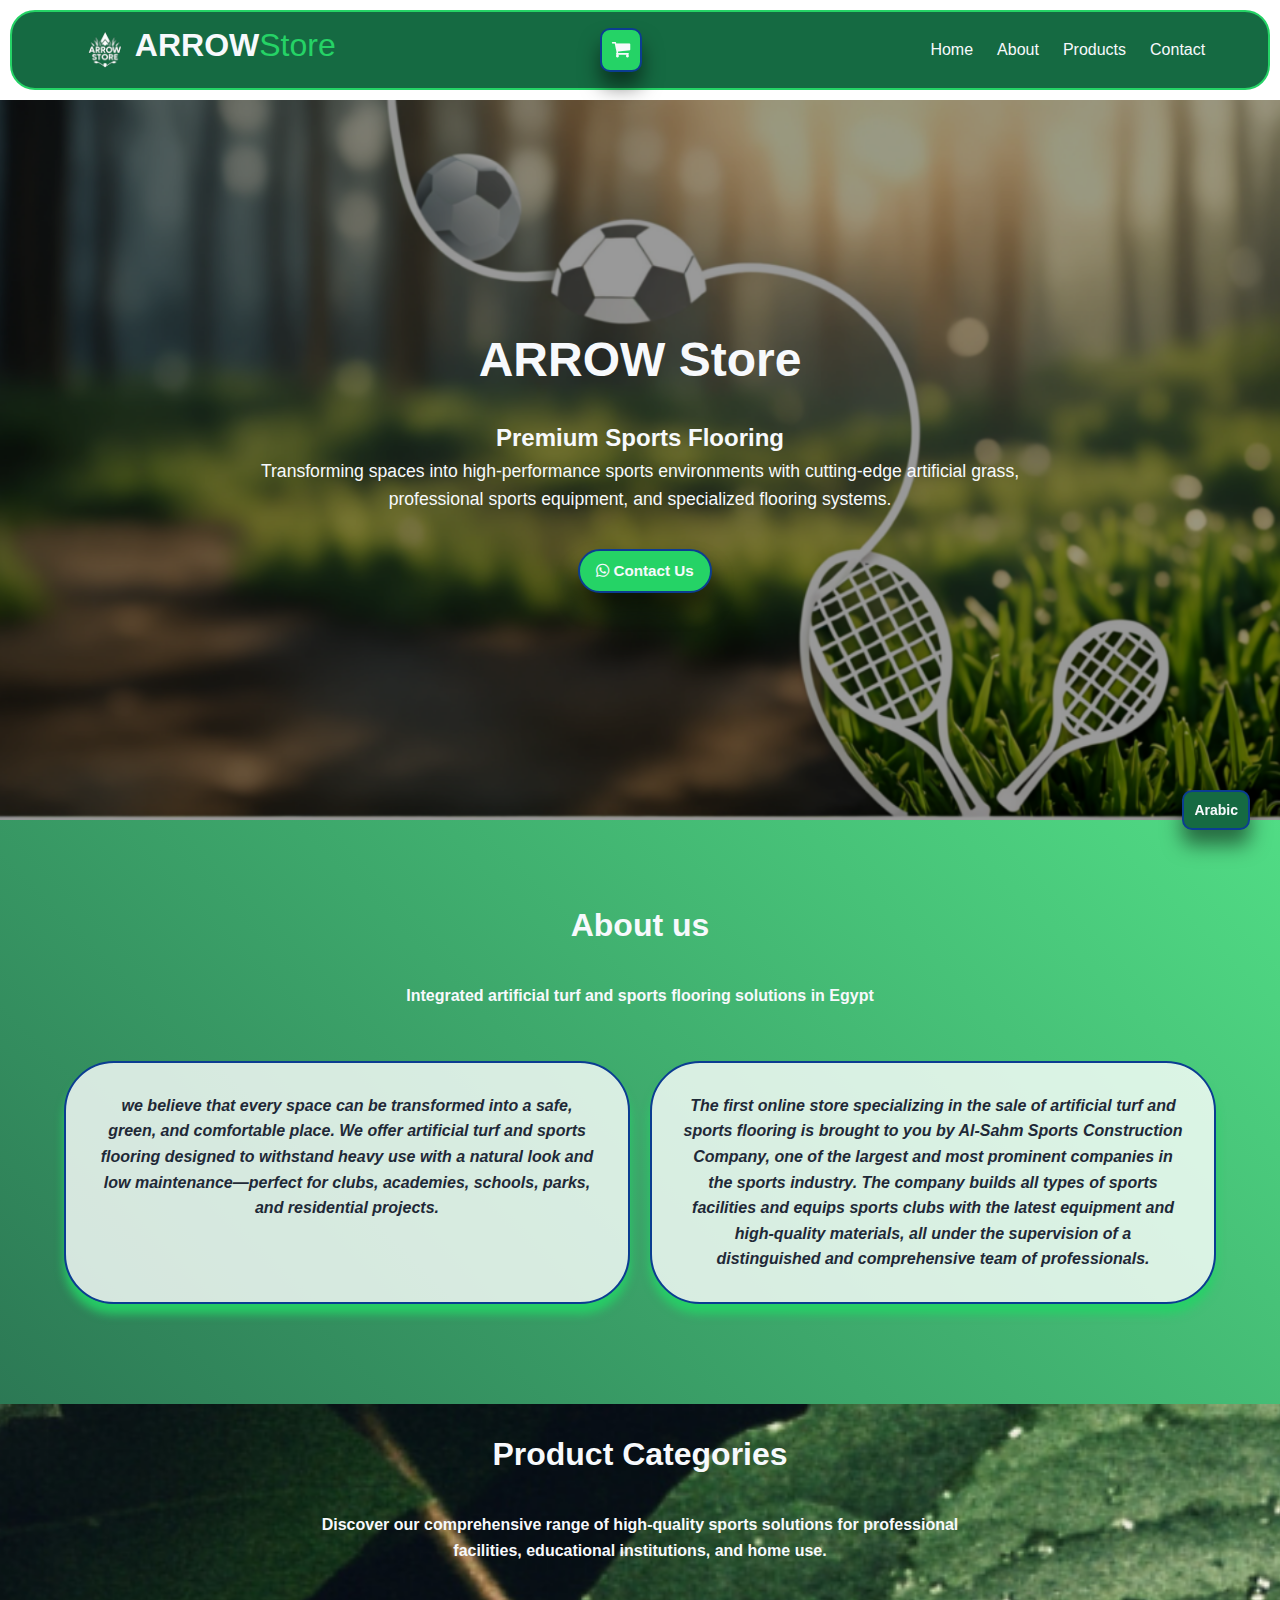
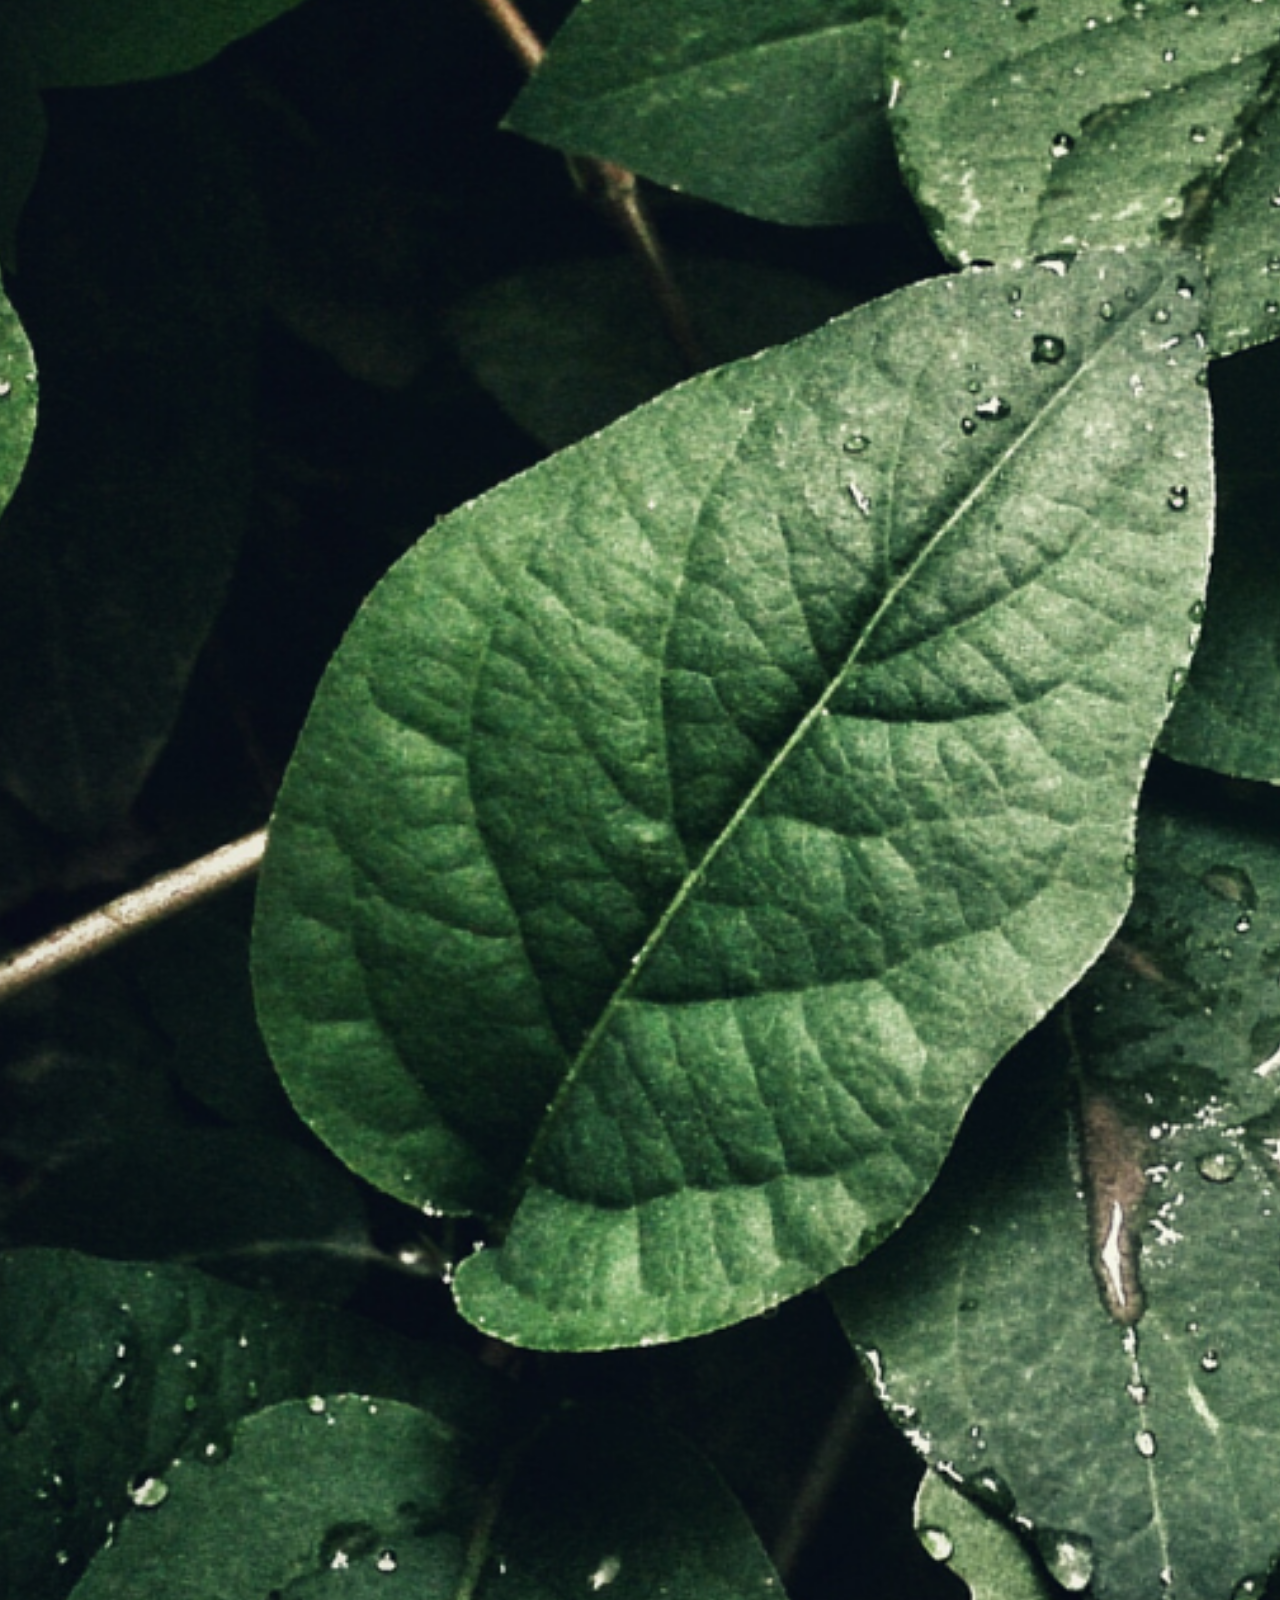
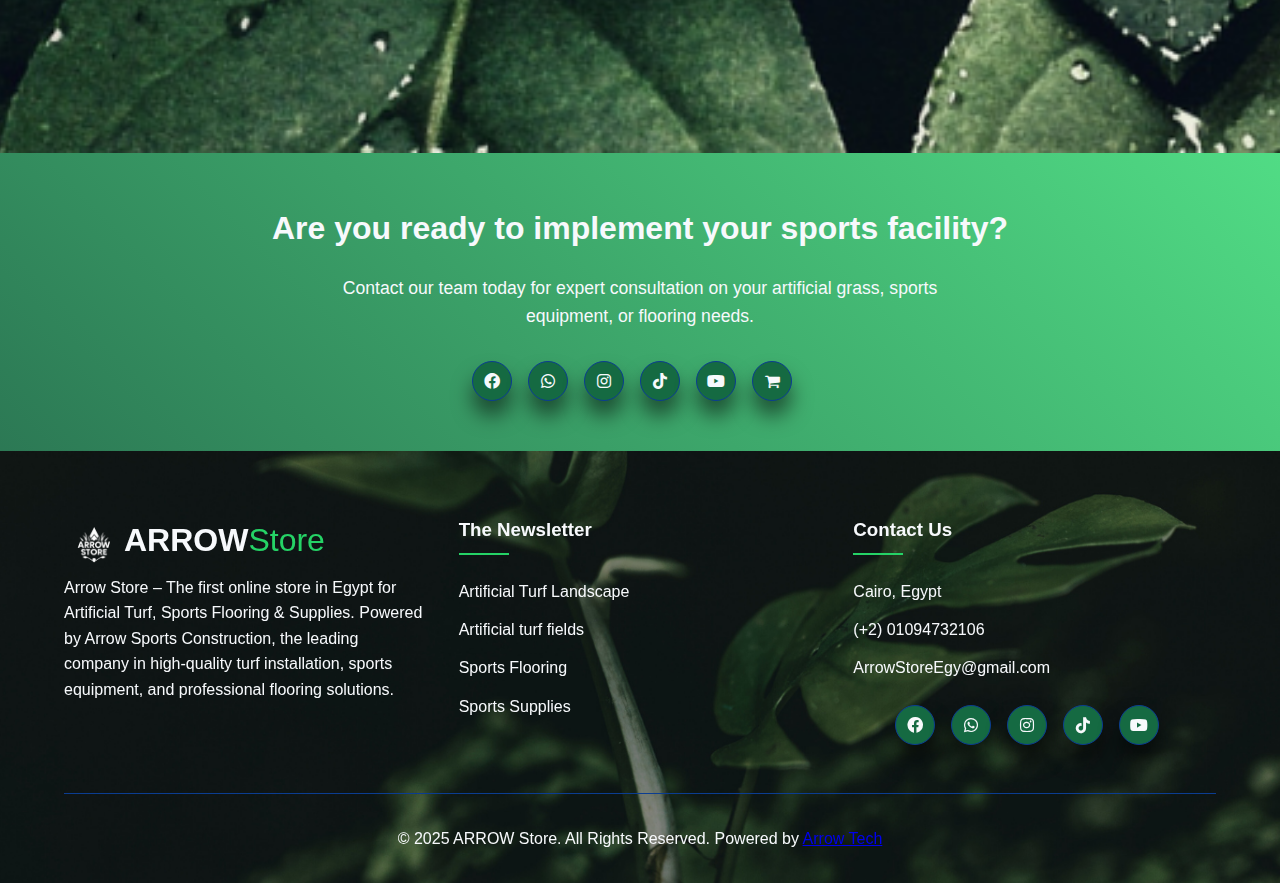
<file: index copy.html>
<!DOCTYPE html>
<html lang="en" dir="ltr">
    <head>
        <meta charset="UTF-8">
        <meta name="viewport" content="width=device-width, initial-scale=1.0">
        <title>ARROW Store | Artificial Grass & Sports Supplies in Egypt</title>
        <meta http-equiv="X-UA-Compatible" content="ie=edge">
        <link rel="icon" type="image/x-icon" href="links/media/photo/logoIcon.png">
        <link href="https://cdnjs.cloudflare.com/ajax/libs/font-awesome/6.0.0-beta3/css/all.min.css" rel="stylesheet">
        <!-- Load Google Fonts -->
        <link href="https://fonts.googleapis.com/css?family=Fira+Sans:900|Merriweather&display=swap" rel="stylesheet">
        <!-- Load Styles -->
        <link rel="stylesheet" href="https://cdnjs.cloudflare.com/ajax/libs/font-awesome/4.7.0/css/font-awesome.min.css">
        <link href="links/css/homeStyles.css" rel="stylesheet">
    </head>
    <body>
        <!-- Header -->
        <header>
            <div class="container header-container">
                <div class="logo">   
                    <img class="logoOne" src="links/media/photo/logo.png" alt="logo">
                    <span>ARROW<span class="logo-highlight">Store</span></span>
                </div> 
                <a href="links/products.html" id="store" class="store"><i class="fa fa-shopping-cart"></i></a>
                <nav>
                    <button class="hamburger" id="hamburger">
                        <i class="fas fa-bars"></i>
                    </button>
                    <ul id="nav-menu">
                        <li><a href="#home">Home</a></li>
                        <li><a href="#about">About</a></li>
                        <li><a href="#features">Products</a></li>
                        <li><a href="#contact">Contact</a></li>
                    </ul>
                </nav>
            </div>
            <button id="lang-btn" class="language-switch" onclick="toggleLanguage()">
                    <span id="lang-text">Arabic</span>
            </button>
        </header>
        <!-- Hero Section -->
        <section class="hero" id="home" style="background-image: url('links/media/photo/home/heroBack.png')">
            <div class="container">
                <div class="hero-content">
                    <h1>ARROW Store</h1>
                    <h2 id="hero-title">Premium Sports Flooring</h2>
                    <p id="hero-desc">Transforming spaces into high-performance sports environments with
                        cutting-edge artificial grass, professional sports equipment,
                        and specialized flooring systems.</p>
                    <div class="hreo-button">
                        <a href="https://wa.me/201094732106" class="btn btn-secondary" target="_blank"><i class="fab fa-whatsapp"></i> Contact Us</a>
                    </div>
                </div>
            </div>
        </section>

        <!-- about Section -->
        <section class="about" id="about">
            <div class="container">
                <div class="section-title">
                    <h2>About us</h2>
                    <p id="about-title">Integrated artificial turf and sports flooring solutions in Egypt</p>
                </div>
                <div class="about-wrapper">
                    <div class="about-card">
                        <div id="about-desc1" class="about-content">
                            we believe that every space can be transformed into a safe, green, and comfortable place. We offer artificial turf and sports flooring designed to withstand heavy use with a natural look and low maintenance—perfect for clubs, academies, schools, parks, and residential projects.
                        </div>
                    </div>
                    <div class="about-card">
                        <div id="about-desc2" class="about-content">
                            The first online store specializing in the sale of artificial turf and sports flooring is brought to you by Al-Sahm Sports Construction Company, one of the largest and most prominent companies in the sports industry.  The company builds all types of sports facilities and equips sports clubs with the latest equipment and high-quality materials, all under the supervision of a distinguished and comprehensive team of professionals.
                        </div>
                    </div>
                
                </div>
            </div>
        </section>

        <!-- Product Categories -->
        <section class="features" id="features" style="background-image: url('links/media/photo/home/featuresBack.png')">
            <div class="container">
                <div class="section-title">
                    <h2>Product Categories</h2>
                    <p id="features-desc">Discover our comprehensive range of high-quality sports solutions for professional facilities, educational institutions, and home use.</p>
                </div>
                <div class="categories-grid">
                    <!-- Artificial Grass card --> 
                    <div id="" class="category-card">
                        <h3 id="category-title1">Artificial Grass Solutions</h3>
                        <p id="category-desc1">
                            Discover premium synthetic turf designed for <strong>football fields, multi-sport courts, landscaping, gardens, and recreational areas</strong>. 
                            Engineered with <strong>high durability, UV protection, natural look & feel</strong>, and minimal maintenance requirements, 
                            our artificial grass ensures top performance and long-lasting quality.
                        </p>
                        <ul class="features-list">
                            <li>Multiple pile heights & gauges available (3/4, 5/8, etc.)</li>
                            <li>Suitable for professional sports fields & training pitches</li>
                            <li>Eco-friendly with efficient drainage system</li>
                            <li>Soft & safe for kids and pets</li>
                        </ul>
                        <div class="image-gallery">
                            <img src="links/media/photo/home/artificialGrass.png" alt="Futuristic Living Design 1">
                            <img src="links/media/photo/home/footballTurf.png" alt="Futuristic Living Design 1">
                            <img src="links/media/photo/home/multiSportTurf.png" alt="Futuristic Living Design 1">
                            <img src="links/media/photo/home/landscapeTurf.png" alt="Futuristic Living Design 1">
                        </div>
                        <a href="links/products.html" class="btn btn-primary" target="_blank">Discover More</a>
                    </div>
                    <!-- Sports Flooring card --> 
                    <div id="" class="category-card">
                         <h3 id="category-title2">Sports Flooring Solutions</h3>
                        <p id="category-desc2">
                            High-performance <strong>indoor & outdoor sports flooring</strong> designed for 
                            <strong>basketball, tennis, volleyball, gyms, and multipurpose courts</strong>. 
                            Our surfaces ensure <strong>maximum safety, shock absorption, durability, and slip resistance</strong>, 
                            meeting international sports standards.
                        </p>
                        <ul class="features-list">
                            <li>Acrylic, PU, Rubber & Multipurpose flooring systems</li>
                            <li>Suitable for schools, clubs, gyms & professional arenas</li>
                            <li>UV-resistant & weatherproof for outdoor use</li>
                            <li>Shock-absorbing & safe for athletes</li>
                        </ul>
                        <div class="image-gallery">
                            <img src="links/media/photo/home/sportsFlooring.jpg" alt="Futuristic Living Design 1">
                            <img src="links/media/photo/home/acrylicFlooring.jpg" alt="Futuristic Living Design 1">
                            <img src="links/media/photo/home/multipurposeSports.png" alt="Futuristic Living Design 1">
                            <img src="links/media/photo/home/sportsflooringBack.png" alt="Futuristic Living Design 1">
                        </div>
                        <a href="links/products.html" class="btn btn-primary" target="_blank">Discover More</a>
                    </div>
                    <!-- Sports Supplies card --> 
                    <div id="" class="category-card">
                        <h3 id="category-title3">Sports Supplies & Equipment</h3>
                        <p id="category-desc3">
                            Complete range of <strong>professional sports supplies</strong> designed for 
                            <strong>clubs, academies, schools, and stadiums</strong>. 
                            From <strong>training gear, nets, and lighting systems</strong> to 
                            <strong>protective netting and accessories</strong> – we provide 
                            durable, reliable, and high-quality solutions for every sport.
                        </p>

                        <ul class="features-list">
                            <li>Sports equipment for team & individual training</li>
                            <li>Net systems & side netting for safety & durability</li>
                            <li>Advanced LED lighting systems for stadiums & fields</li>
                            <li>Custom solutions for schools, clubs & sports complexes</li>
                        </ul>
                        <div class="image-gallery">
                            <img src="links/media/photo/home/sportsEquipment.png" alt="Futuristic Living Design 1">
                            <img src="links/media/photo/home/playgroundNetSystems.png" alt="Futuristic Living Design 1">
                            <img src="links/media/photo/home/lightingSystems.png" alt="Futuristic Living Design 1">
                            <img src="links/media/photo/home/sideNetting.png" alt="Futuristic Living Design 1">
                        </div>
                        <a href="links/products.html" class="btn btn-primary" target="_blank">Discover More</a>
                    </div>
                </div>
            </div>
        </section>

        <!-- contact Section -->
        <section class="cta" id="contact">
            <div class="container">
                <h2>Are you ready to implement your sports facility?</h2>
                <p id="cta-desc">Contact our team today for expert consultation on your artificial grass, sports equipment, or flooring needs.</p>
                <div class="social-links">
                            <a href="https://www.facebook.com/ArrowStoreEgy" target="_blank"><i class="fab fa-facebook-f"></i></a>
                            <a href="https://wa.me/201094732106" target="_blank"><i class="fab fa-whatsapp"></i></a>
                            <a href="https://www.instagram.com/arrowstoreegy" target="_blank"><i class="fab fa-instagram"></i></a>
                            <a href="https://www.tiktok.com/@arrowstoreegy" target="_blank"><i class="fab fa-tiktok"></i></a>
                            <a href="https://youtube.com/@ArrowStoreEgy" target="_blank"><i class="fab fa-youtube"></i></a>
                            <a href="links/products.html" target="_blank"><i class="fa fa-shopping-cart"></i></a>
                        </div>
            </div>
        </section>

        <!-- Footer -->
        <footer id="footer" style="background-image: url('links/media/photo/home/footerBack.png')">
            <div class="container">
                <div class="footer-container">
                    <div class="footer-column">
                        <div class="logo">
                            <img class="logoOne" src="links/media/photo/logo.png" alt="logo">
                            <span>ARROW<span class="logo-highlight">Store</span></span>
                        </div>
                        <p>
                            Arrow Store – The first online store in Egypt for Artificial Turf, Sports Flooring & Supplies.
                            Powered by Arrow Sports Construction, the leading company in high-quality turf installation, sports equipment, and professional flooring solutions.
                        </p>
                    </div>
                    <div class="footer-column">
                        <h3>The Newsletter</h3>
                        <ul class="footer-links">
                            <li><a href="#">Artificial Turf Landscape</a></li>
                            <li><a href="#">Artificial turf fields</a></li>
                            <li><a href="#">Sports Flooring</a></li>
                            <li><a href="#">Sports Supplies</a></li>
                        </ul>
                    </div>
                    <div class="footer-column">
                        <h3>Contact Us</h3>
                        <ul class="footer-links">
                            <li>Cairo, Egypt</li>
                            <li><a href="https://wa.me/201094732106">(+2) 01094732106</a></li>
                            <li><a href="mailto:arrowstoreagy@gmail.com">ArrowStoreEgy@gmail.com</a></li>
                        </ul>
                        <div class="social-links">
                            <a href="https://www.facebook.com/ArrowStoreEgy" target="_blank"><i class="fab fa-facebook-f"></i></a>
                            <a href="https://wa.me/201094732106" target="_blank"><i class="fab fa-whatsapp"></i></a>
                            <a href="https://www.instagram.com/arrowstoreegy" target="_blank"><i class="fab fa-instagram"></i></a>
                            <a href="https://www.tiktok.com/@arrowstoreegy" target="_blank"><i class="fab fa-tiktok"></i></a>
                            <a href="https://youtube.com/@ArrowStoreEgy" target="_blank"><i class="fab fa-youtube"></i></a>
                        </div>
                    </div>
                </div>
                <div class="footer-bottom">
                    <p>
                        &copy; 2025 ARROW Store. All Rights Reserved. Powered by 
                        <a href="https://arrow-technology.netlify.app" target="_blank">Arrow Tech</a>
                    </p>
                </div>
            </div>
        </footer> 
        <script src="links/js/app.js"></script>
        <script src="links/js/translations.js"></script>
    </body>
</html>
</file>
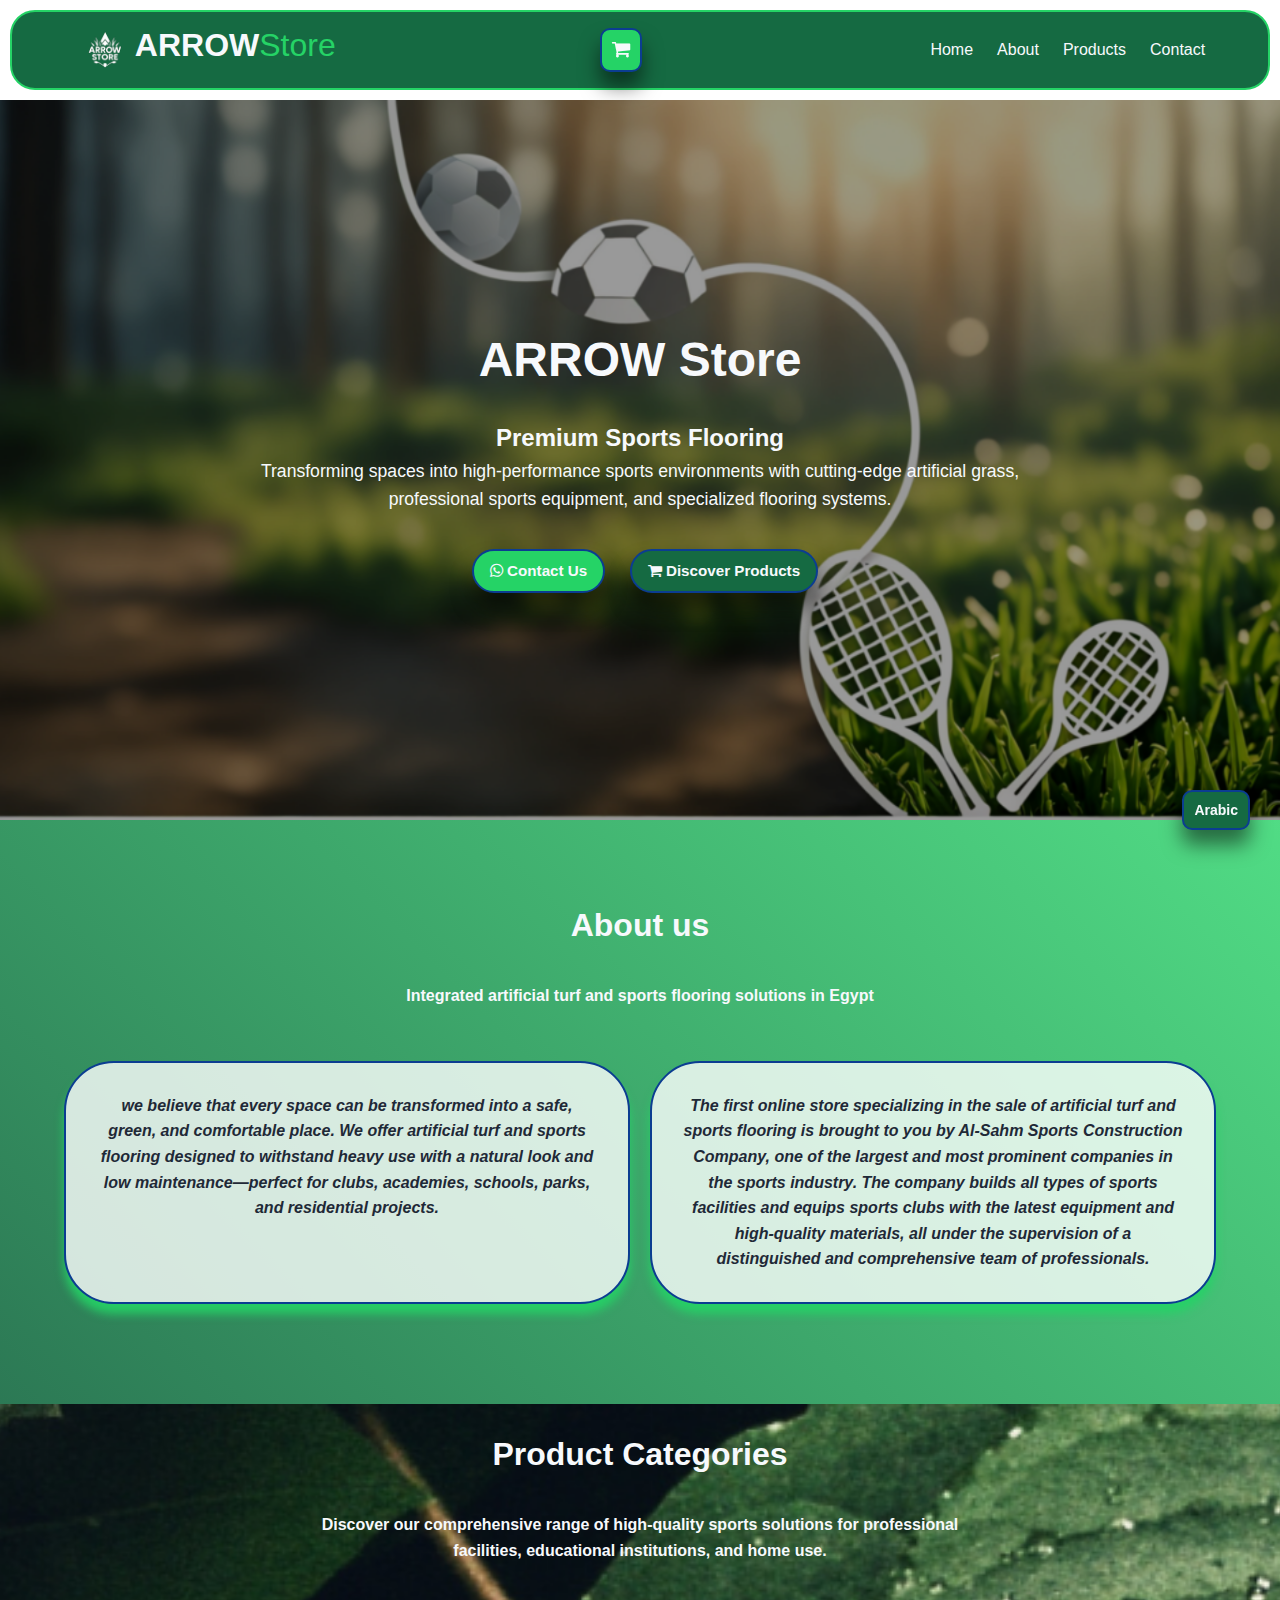
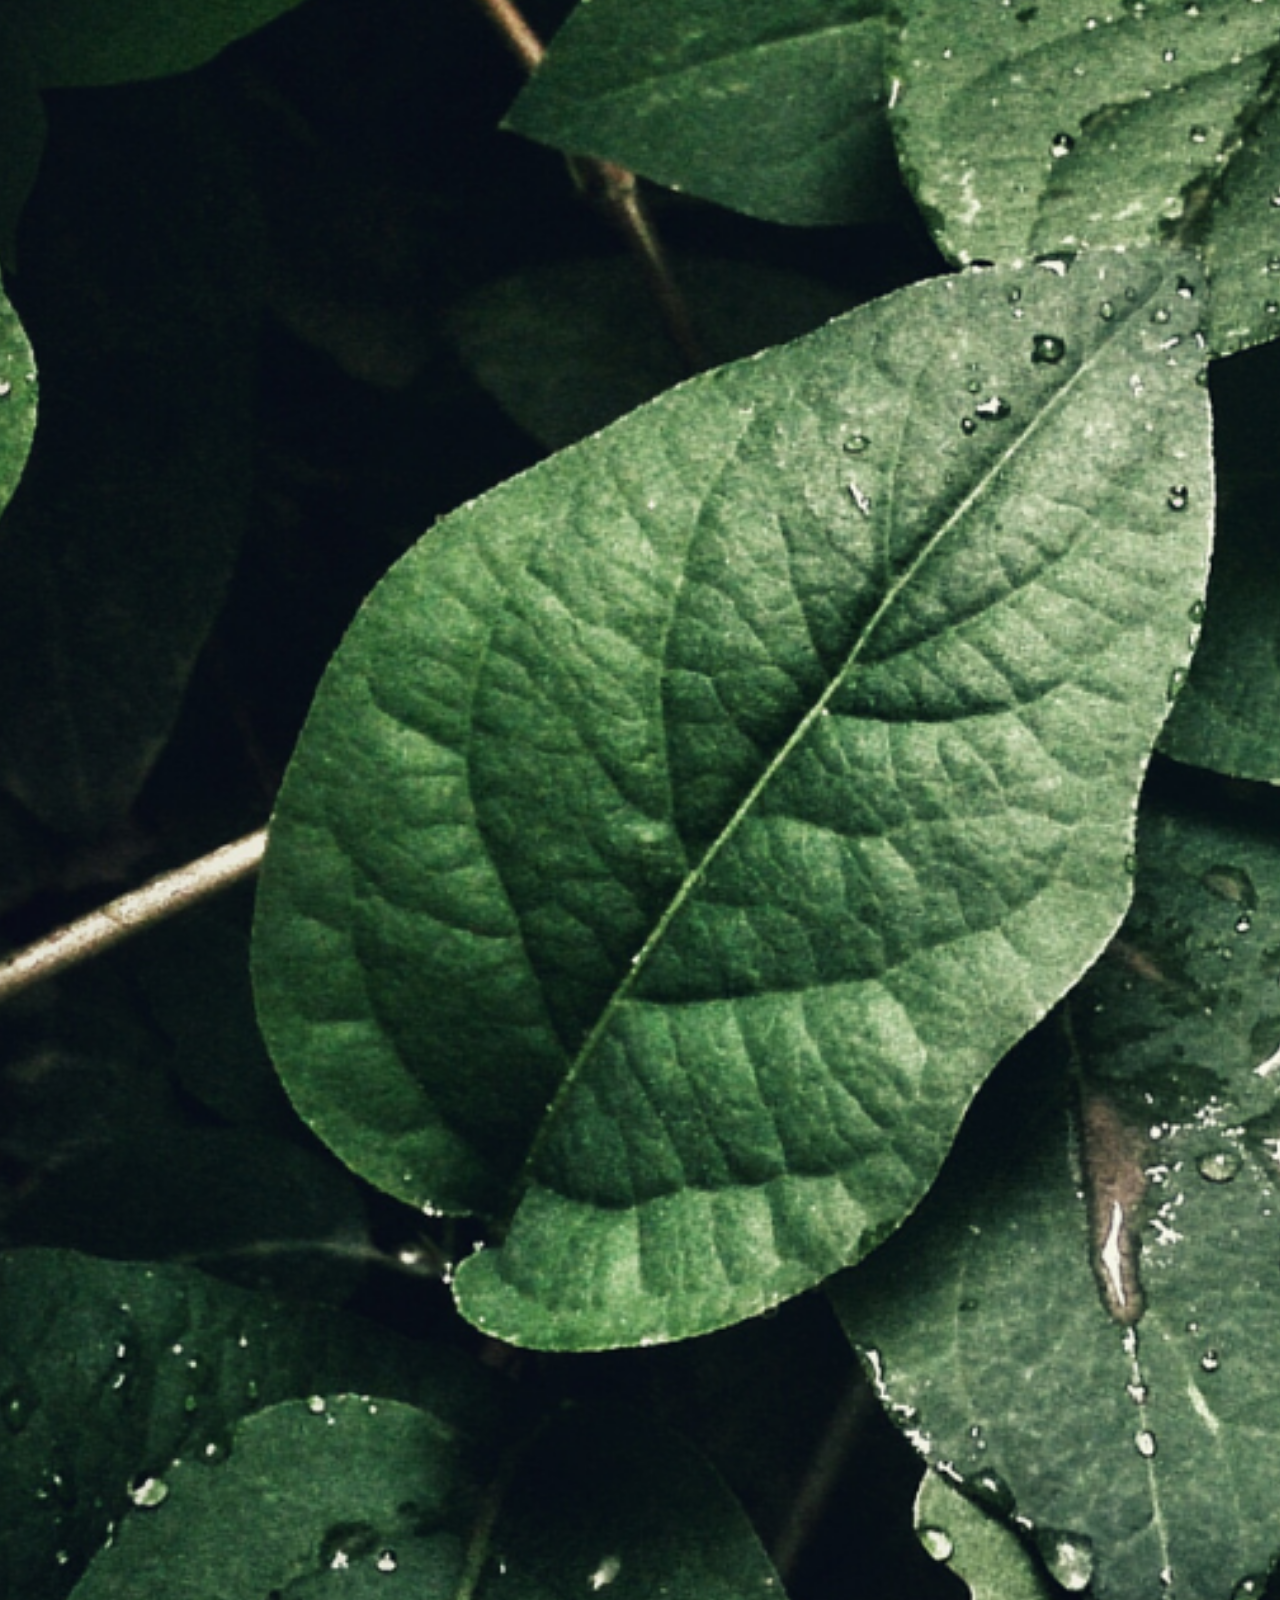
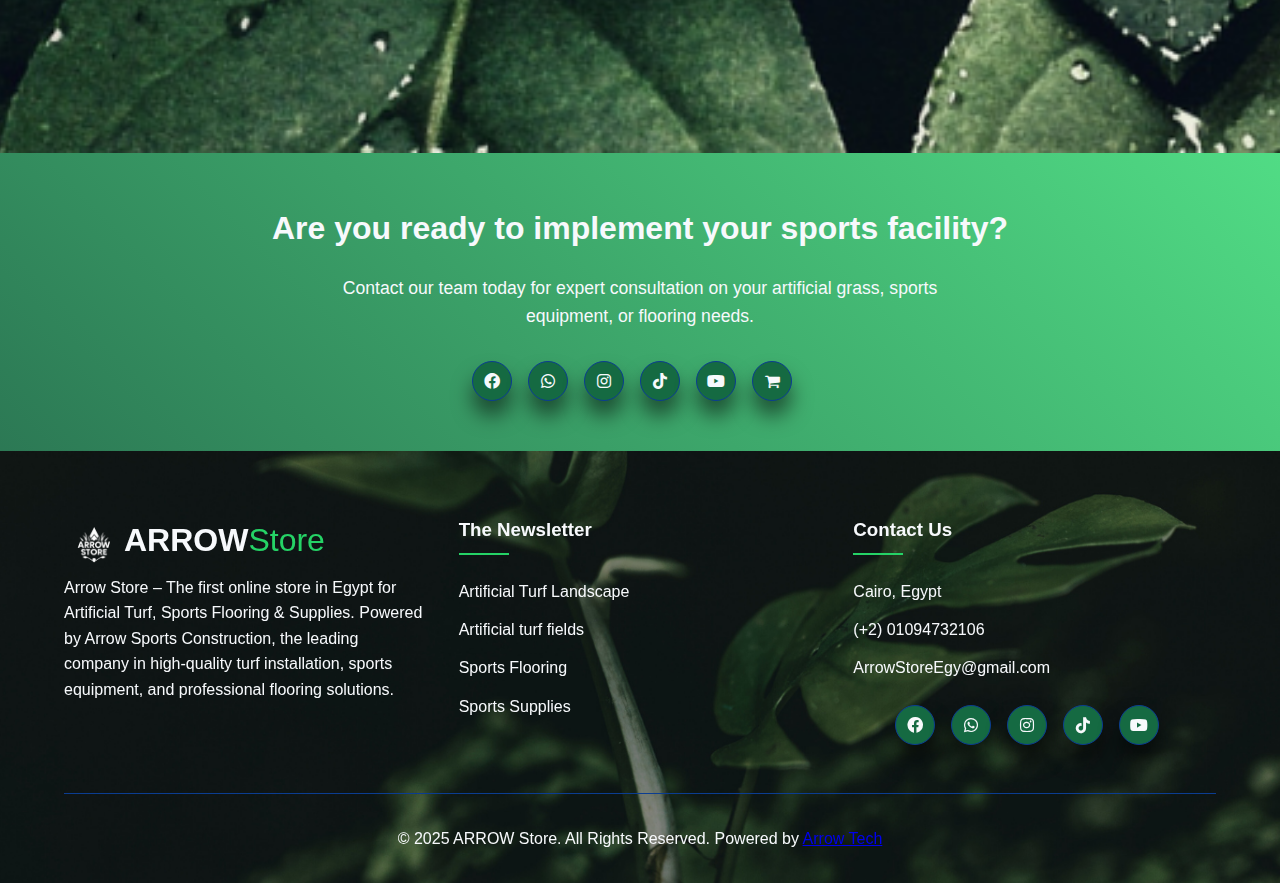
<file: links/home.html>
<!DOCTYPE html>
<html lang="en" dir="ltr">
    <head>
        <meta charset="UTF-8">
        <meta name="viewport" content="width=device-width, initial-scale=1.0">
        <title>ARROW Store | Artificial Grass & Sports Supplies in Egypt</title>
        <meta http-equiv="X-UA-Compatible" content="ie=edge">
        <link rel="icon" type="image/x-icon" href="media/photo/logoIcon.png">
        <link href="https://cdnjs.cloudflare.com/ajax/libs/font-awesome/6.0.0-beta3/css/all.min.css" rel="stylesheet">
        <!-- Load Google Fonts -->
        <link href="https://fonts.googleapis.com/css?family=Fira+Sans:900|Merriweather&display=swap" rel="stylesheet">
        <!-- Load Styles -->
        <link rel="stylesheet" href="https://cdnjs.cloudflare.com/ajax/libs/font-awesome/4.7.0/css/font-awesome.min.css">
        <link href="css/homeStyles.css" rel="stylesheet">
    </head>
    <body>
        <!-- Header -->
        <header>
            <div class="container header-container">
                <div class="logo">   
                    <img class="logoOne" src="media/photo/logo.png" alt="logo">
                    <span>ARROW<span class="logo-highlight">Store</span></span>
                </div> 
                <a href="https://arrowstore.netlify.app/" id="store" class="store"><i class="fa fa-shopping-cart"></i></a>
                <nav>
                    <button class="hamburger" id="hamburger">
                        <i class="fas fa-bars"></i>
                    </button>
                    <ul id="nav-menu">
                        <li><a href="#home">Home</a></li>
                        <li><a href="#about">About</a></li>
                        <li><a href="#features">Products</a></li>
                        <li><a href="#contact">Contact</a></li>
                    </ul>
                </nav>
            </div>
            <button id="lang-btn" class="language-switch" onclick="toggleLanguage()">
                    <span id="lang-text">Arabic</span>
            </button>
        </header>
        <!-- Hero Section -->
        <section class="hero" id="home" style="background-image: url('media/photo/home/heroBack.png')">
            <div class="container">
                <div class="hero-content">
                    <h1>ARROW Store</h1>
                    <h2 id="hero-title">Premium Sports Flooring</h2>
                    <p id="hero-desc">Transforming spaces into high-performance sports environments with
                        cutting-edge artificial grass, professional sports equipment,
                        and specialized flooring systems.</p>
                    <div class="hreo-button">
                        <a href="https://wa.me/201094732106" class="btn btn-secondary" target="_blank"><i class="fab fa-whatsapp"></i> Contact Us</a>
                        <a href="https://arrowstore.netlify.app/" class="btn btn-primary"><i class="fa fa-shopping-cart"></i> Discover Products</a>
                    </div>
                </div>
            </div>
        </section>

        <!-- about Section -->
        <section class="about" id="about">
            <div class="container">
                <div class="section-title">
                    <h2>About us</h2>
                    <p id="about-title">Integrated artificial turf and sports flooring solutions in Egypt</p>
                </div>
                <div class="about-wrapper">
                    <div class="about-card">
                        <div id="about-desc1" class="about-content">
                            we believe that every space can be transformed into a safe, green, and comfortable place. We offer artificial turf and sports flooring designed to withstand heavy use with a natural look and low maintenance—perfect for clubs, academies, schools, parks, and residential projects.
                        </div>
                    </div>
                    <div class="about-card">
                        <div id="about-desc2" class="about-content">
                            The first online store specializing in the sale of artificial turf and sports flooring is brought to you by Al-Sahm Sports Construction Company, one of the largest and most prominent companies in the sports industry.  The company builds all types of sports facilities and equips sports clubs with the latest equipment and high-quality materials, all under the supervision of a distinguished and comprehensive team of professionals.
                        </div>
                    </div>
                
                </div>
            </div>
        </section>

        <!-- Product Categories -->
        <section class="features" id="features" style="background-image: url('media/photo/home/featuresBack.png')">
            <div class="container">
                <div class="section-title">
                    <h2>Product Categories</h2>
                    <p id="features-desc">Discover our comprehensive range of high-quality sports solutions for professional facilities, educational institutions, and home use.</p>
                </div>
                <div class="categories-grid">
                    <!-- Artificial Grass card --> 
                    <div id="" class="category-card">
                        <h3 id="category-title1">Artificial Grass Solutions</h3>
                        <p id="category-desc1">
                            Discover premium synthetic turf designed for <strong>football fields, multi-sport courts, landscaping, gardens, and recreational areas</strong>. 
                            Engineered with <strong>high durability, UV protection, natural look & feel</strong>, and minimal maintenance requirements, 
                            our artificial grass ensures top performance and long-lasting quality.
                        </p>
                        <ul class="features-list">
                            <li>Multiple pile heights & gauges available (3/4, 5/8, etc.)</li>
                            <li>Suitable for professional sports fields & training pitches</li>
                            <li>Eco-friendly with efficient drainage system</li>
                            <li>Soft & safe for kids and pets</li>
                        </ul>
                        <div class="image-gallery">
                            <img src="media/photo/home/artificialGrass.png" alt="Futuristic Living Design 1">
                            <img src="media/photo/home/footballTurf.png" alt="Futuristic Living Design 1">
                            <img src="media/photo/home/multiSportTurf.png" alt="Futuristic Living Design 1">
                            <img src="media/photo/home/landscapeTurf.png" alt="Futuristic Living Design 1">
                        </div>
                        <a href="https://arrowstore.netlify.app/" class="btn btn-primary">Discover Products</a>
                    </div>
                    <!-- Sports Flooring card --> 
                    <div id="" class="category-card">
                         <h3 id="category-title2">Sports Flooring Solutions</h3>
                        <p id="category-desc2">
                            High-performance <strong>indoor & outdoor sports flooring</strong> designed for 
                            <strong>basketball, tennis, volleyball, gyms, and multipurpose courts</strong>. 
                            Our surfaces ensure <strong>maximum safety, shock absorption, durability, and slip resistance</strong>, 
                            meeting international sports standards.
                        </p>
                        <ul class="features-list">
                            <li>Acrylic, PU, Rubber & Multipurpose flooring systems</li>
                            <li>Suitable for schools, clubs, gyms & professional arenas</li>
                            <li>UV-resistant & weatherproof for outdoor use</li>
                            <li>Shock-absorbing & safe for athletes</li>
                        </ul>
                        <div class="image-gallery">
                            <img src="media/photo/home/sportsFlooring.jpg" alt="Futuristic Living Design 1">
                            <img src="media/photo/home/acrylicFlooring.jpg" alt="Futuristic Living Design 1">
                            <img src="media/photo/home/multipurposeSports.png" alt="Futuristic Living Design 1">
                            <img src="media/photo/home/sportsflooringBack.png" alt="Futuristic Living Design 1">
                        </div>
                        <a href="https://arrowstore.netlify.app/" class="btn btn-primary">Discover Products</a>
                    </div>
                    <!-- Sports Supplies card --> 
                    <div id="" class="category-card">
                        <h3 id="category-title3">Sports Supplies & Equipment</h3>
                        <p id="category-desc3">
                            Complete range of <strong>professional sports supplies</strong> designed for 
                            <strong>clubs, academies, schools, and stadiums</strong>. 
                            From <strong>training gear, nets, and lighting systems</strong> to 
                            <strong>protective netting and accessories</strong> – we provide 
                            durable, reliable, and high-quality solutions for every sport.
                        </p>

                        <ul class="features-list">
                            <li>Sports equipment for team & individual training</li>
                            <li>Net systems & side netting for safety & durability</li>
                            <li>Advanced LED lighting systems for stadiums & fields</li>
                            <li>Custom solutions for schools, clubs & sports complexes</li>
                        </ul>
                        <div class="image-gallery">
                            <img src="media/photo/home/sportsEquipment.png" alt="Futuristic Living Design 1">
                            <img src="media/photo/home/playgroundNetSystems.png" alt="Futuristic Living Design 1">
                            <img src="media/photo/home/lightingSystems.png" alt="Futuristic Living Design 1">
                            <img src="media/photo/home/sideNetting.png" alt="Futuristic Living Design 1">
                        </div>
                        <a href="https://arrowstore.netlify.app/" class="btn btn-primary">Discover Products</a>
                    </div>
                </div>
            </div>
        </section>

        <!-- contact Section -->
        <section class="cta" id="contact">
            <div class="container">
                <h2>Are you ready to implement your sports facility?</h2>
                <p id="cta-desc">Contact our team today for expert consultation on your artificial grass, sports equipment, or flooring needs.</p>
                <div class="social-links">
                            <a href="https://www.facebook.com/ArrowStoreEgy" target="_blank"><i class="fab fa-facebook-f"></i></a>
                            <a href="https://wa.me/201094732106" target="_blank"><i class="fab fa-whatsapp"></i></a>
                            <a href="https://www.instagram.com/arrowstoreegy" target="_blank"><i class="fab fa-instagram"></i></a>
                            <a href="https://www.tiktok.com/@arrowstoreegy" target="_blank"><i class="fab fa-tiktok"></i></a>
                            <a href="https://youtube.com/@ArrowStoreEgy" target="_blank"><i class="fab fa-youtube"></i></a>
                            <a href="https://arrowstore.netlify.app/"><i class="fa fa-shopping-cart"></i></a>
                        </div>
            </div>
        </section>

        <!-- Footer -->
        <footer id="footer" style="background-image: url('media/photo/home/footerBack.png')">
            <div class="container">
                <div class="footer-container">
                    <div class="footer-column">
                        <div class="logo">
                            <img class="logoOne" src="media/photo/logo.png" alt="logo">
                            <span>ARROW<span class="logo-highlight">Store</span></span>
                        </div>
                        <p>
                            Arrow Store – The first online store in Egypt for Artificial Turf, Sports Flooring & Supplies.
                            Powered by Arrow Sports Construction, the leading company in high-quality turf installation, sports equipment, and professional flooring solutions.
                        </p>
                    </div>
                    <div class="footer-column">
                        <h3>The Newsletter</h3>
                        <ul class="footer-links">
                            <li><a href="#">Artificial Turf Landscape</a></li>
                            <li><a href="#">Artificial turf fields</a></li>
                            <li><a href="#">Sports Flooring</a></li>
                            <li><a href="#">Sports Supplies</a></li>
                        </ul>
                    </div>
                    <div class="footer-column">
                        <h3>Contact Us</h3>
                        <ul class="footer-links">
                            <li>Cairo, Egypt</li>
                            <li><a href="https://wa.me/201094732106">(+2) 01094732106</a></li>
                            <li><a href="mailto:arrowstoreagy@gmail.com">ArrowStoreEgy@gmail.com</a></li>
                        </ul>
                        <div class="social-links">
                            <a href="https://www.facebook.com/ArrowStoreEgy" target="_blank"><i class="fab fa-facebook-f"></i></a>
                            <a href="https://wa.me/201094732106" target="_blank"><i class="fab fa-whatsapp"></i></a>
                            <a href="https://www.instagram.com/arrowstoreegy" target="_blank"><i class="fab fa-instagram"></i></a>
                            <a href="https://www.tiktok.com/@arrowstoreegy" target="_blank"><i class="fab fa-tiktok"></i></a>
                            <a href="https://youtube.com/@ArrowStoreEgy" target="_blank"><i class="fab fa-youtube"></i></a>
                        </div>
                    </div>
                </div>
                <div class="footer-bottom">
                    <p>
                        &copy; 2025 ARROW Store. All Rights Reserved. Powered by 
                        <a href="https://arrow-technology.netlify.app" target="_blank">Arrow Tech</a>
                    </p>
                </div>
            </div>
        </footer> 
        <script src="js/app.js"></script>
        <script src="js/translations.js"></script>
    </body>
</html>
</file>
<file: links/css/homeStyles.css>
:root {
    --primary: #156a42;
    --secondary:  #25D366;
    --accent:  #0b3d91;
    --hover: #0b3d91;
    --type:#fc4c00;
    --backCard:rgba(255, 255, 255, 0.8);
    --text:    #1F2937;
    --muted:   #6B7280;
    --light: #F7F9FC;
    --dark: #121212;
    --shadow: 0 10px 10px rgb(37, 211, 102, 0.9);
    --bg-primary: linear-gradient(90deg, var(--primary) 50%, var(--light) 125%);
    --bg-sacnd: linear-gradient(90deg, var(--sacnd) 50%, var(--light) 125%);
}

* {
    margin: 0;
    padding: 0;
    box-sizing: border-box;
    font-family: 'Segoe UI', Tahoma, Geneva, Verdana, sans-serif;
}

body {
    line-height: 1.6;
}

.container {
    width: 90%;
    max-width: 1200px;
    margin: 0 auto;
}

/* aqarNew Button */
.store {
    z-index: 1000;
    transition: all 0.3s ease;
    align-items: center;
    cursor: pointer;
    color: var(--light);
    background: var(--secondary);
    border: 2px solid var(--accent);
    box-shadow: 0 15px 20px rgba(0, 0, 0, 0.5);
    font-size: 1.2rem;
    padding: 5px 10px;
    border-radius: 10px;
    text-decoration: none;
}

.store:hover {
    background: var(--hover);
    transform: translateY(-5px);
    box-shadow: 0 6px 20px rgba(0, 0, 0, 0.3);
}

/* Language Switch Button */
.language-switch {
    z-index: 1000;
    color: var(--light);
    background: var(--primary);
    border: 2px solid var(--accent);
    font-weight: bold;
    box-shadow: 0 15px 20px rgba(0, 0, 0, 0.5);
    transition: all 0.3s ease;
    align-items: center;
    position: fixed;
    bottom: 70px;
    right: 30px;
    font-size: 14px;
    cursor: pointer;
    padding: 10px;
    border-radius: 10px;
}

.language-switch:hover {
    background: var(--hover);
    transform: translateY(-2px);
    box-shadow: 0 6px 20px rgba(0, 0, 0, 0.3);
}

.language-switch:active {
    transform: translateY(0);
}

/* button (top)*/
.button-top{
    z-index: 1000;
    color: var(--light);
    background: var(--primary);
    border: 2px solid var(--accent);
    font-weight: bold;
    box-shadow: 0 15px 20px rgba(0, 0, 0, 0.5);
    transition: all 0.3s ease;
    align-items: center;
    display: none;
    position: fixed;
    bottom: 20px;
    right: 30px;
    font-size: 14px;
    cursor: pointer;
    padding: 10px;
    border-radius: 10px;
}

.button-top:hover {
    background: var(--hover);
}

/* Header */
header {
    border-radius: 25px;
    margin: 10px;
    background: var(--primary);
    border: 2px solid var(--secondary);
    color: var(--light);
    padding: 0.5rem 0;
    position: sticky;
    top: 0;
    z-index: 1000;
    direction: ltr !important;
}

.header-container {
    display: flex;
    justify-content: space-between;
    align-items: center;
}

.logoOne{
    height: 60px;
    width: 60px;
}

.logo {
    color: var(--light);
    font-size: 2rem;
    font-weight: 700;
    display: flex;  
}

.logo-highlight {
    color: var(--secondary);
    font-weight: 500;
}

nav ul {
    display: flex;
    list-style-type: none;
}

nav ul li {
    margin-left: 1.5rem;
}

nav ul li a {
    color: var(--light);
    text-decoration: none;
    transition: color 0.3s;
    font-weight: 500;
}

nav ul li a:hover {
    color: var(--secondary);
}

.hamburger {
    display: none;
    cursor: pointer;
    background: none;
    border: none;
    color: var(--light);
    font-size: 1.5rem;
}


/* Hero Section */
.hero {
    background-size: cover;               
    background-position: center;         
    background-repeat: no-repeat;     
    display: flex;
    align-items: center;
    justify-content: center;
    position: relative;
    height: 80vh;
    color: var(--light);
    text-align: center;
    direction: ltr !important;
}

.hero::before {
    content: '';
    position: absolute;
    top: 0; left: 0;
    width: 100%;
    height: 100%;
    z-index: 1;
    background-color: rgba(0, 0, 0, 0.4); 
}

.hero-content {
    position: relative;
    z-index: 2;
    max-width: 800px;
    margin: 0 auto;
}

.hero h1 {
    font-size: 3rem;
    margin-bottom: 20px;
}

.hero p {
    font-size: 1.1rem;
    margin-bottom: 30px;
    font-weight: 500;
}

.hreo-button{
    direction: ltr !important;
}

.btn {
    padding: 0.5rem 1rem;
    cursor: pointer;
    transition: all 0.3s ease;
    text-align: center;
    font-size: 0.95rem;
    display: inline-block;
    color: var(--light);
    text-decoration: none;
    border-radius: 50px;
    font-weight: 600;
    margin: 5px;
    border: 2px solid var(--accent);
    box-shadow: 0 15px 20px rgba(0, 0, 0, 0.5);
}

.btn-primary {
    background: var(--primary);
    margin-left: 15px;
}

.btn-primary:hover {
    background: var(--secondary);
    transform: translateY(-5px);
}

.btn-secondary {
    background: var(--secondary);
    margin-left: 15px;
}

.btn-secondary:hover {
    background: var(--hover);
    transform: translateY(-5px);
}

/* About */
.about {
    background: linear-gradient(45deg, rgb(21, 106, 66, 0.9), rgb(37, 211, 102, 0.8));
    padding: 80px 0;
    direction: ltr !important;
}

.about-wrapper {
    display: grid;
    grid-template-columns: repeat(2, minmax(280px, 1fr));
    gap: 20px;
    padding: 20px 0;
    scroll-snap-type: x mandatory;
}

.about-card {
    color: var(--text);
    background: var(--backCard);
    border: 2px solid var(--accent);
    border-radius: 50px;
    padding: 30px;
    text-align: center;
    box-shadow: var(--shadow);
}

.about-content {
    font-weight: 700;
    font-style: italic;
}

/* section-title */
.section-title {
    text-align: center;
    margin-bottom: 2rem;
}

.section-title h2 {
    font-size: 2rem;
    color: var(--light);
    position: relative;
    margin-bottom: 2rem;
}

.section-title p {
    color: var(--light);
    font-weight: 700;
    max-width: 700px;
    margin: 0 auto;
}

/* features Section */
.features {
    background-size: cover;               
    background-position: center;         
    background-repeat: no-repeat;     
    padding: 25px 0;
    position: relative;
    direction: ltr !important;
}

.features .section-title p {
    color: var(--light);
    font-weight: 700;
    max-width: 700px;
    margin: 0 auto;
}

/* category */
.Portfolio {
    position: relative;
    margin-top: 10px;
    padding: 50px 0;
}

.categories-grid {
    display: grid;
    grid-template-columns: 1fr;
    gap: 2rem;
}

.category-card {
    background: rgba(255, 255, 255, 0.8);
    padding: 2rem;
    border-radius: 20px;
    backdrop-filter: blur(10px);
    transition: all 0.3s ease;
    position: relative;
    overflow: hidden;
    border: 2px solid var(--accent);
}

.category-card:hover {
    box-shadow: var(--shadow);
}

.features-list {
    list-style:circle;
    padding: 0 20px ;
    margin: 20px 0;
    font-size: 18px;
    color: var(--text);
    line-height: 1.8;
}


.image-gallery {
  display: grid;
  grid-template-columns: repeat(auto-fit, minmax(180px, 1fr));
  gap: 13px;
  margin: 28px 0;
}

.image-gallery img {
  width: 100%;
  height: auto;
  border-radius: 8px;
  object-fit: cover;
  transition: transform 0.3s ease;
  border: 2px solid var(--accent);
}

.image-gallery img:hover {
  transform: scale(1.05);
}

/* contact Section */
.cta {
    padding: 50px 0;
    background: linear-gradient(45deg, rgb(21, 106, 66, 0.9), rgb(37, 211, 102, 0.8));
    color: var(--light);
    text-align: center;
    direction: ltr !important;
}

.cta h2 {
    color: var(--light);
    font-size: 2rem;
    margin-bottom: 20px;
}

.cta p {
    max-width: 600px;
    margin: 0 auto 30px;
    font-size: 1.1rem;
}

/* social-links */
.social-links {
    justify-content: center;
    display: flex;
    margin-top: 1.5rem;
}

.social-links a {
    display: flex;
    color: var(--light);
    background-color: var(--primary);
    width: 40px;
    height: 40px;
    align-items: center;
    justify-content: center;
    border-radius: 50%;
    margin-right: 1rem;
    transition: all 0.3s;
    text-decoration: none;
    border: 1px solid var(--accent);
    box-shadow: 0 15px 20px rgba(0, 0, 0, 0.5);
}

.social-links a:hover {
    background-color: var(--accent);
    transform: translateY(-5px);
}

/* Footer */
footer {
    background-size: cover;               
    background-position: center;         
    background-repeat: no-repeat;     
    backdrop-filter: blur(50px);
    color:var(--light);
    font-weight: 500;
    padding: 4rem 0 2rem;
    direction: ltr !important;
}

.footer-container {
    display: grid;
    grid-template-columns: repeat(3, 1fr);
    gap: 2rem;
}

.footer-column h3 {
    margin-bottom: 1.5rem;
    position: relative;
    padding-bottom: 10px;
    display: inline-block;
}

.footer-column h3::after {
    content: '';
    position: absolute;
    bottom: 0;
    left: 0;
    width: 50px;
    height: 2px;
    background-color: var(--secondary);
}

.footer-links {
    list-style-type: none;
}

.footer-links li {
    margin-bottom: 0.8rem;
}

.footer-links a {
    color:var(--light);
    text-decoration: none;
    transition: color 0.3s;
}

.footer-links a:hover {
    color: var(--secondary);
}

.footer-bottom {
    margin-top: 3rem;
    padding-top: 2rem;
    border-top: 1px solid var(--accent);
    text-align: center;
}

/* Footer */
/*
footer {
    background-size: cover;               
    background-position: center;         
    background-repeat: no-repeat;     
    display: flex;
    color: var(--light);
    position: relative;
    padding: 60px 0 30px;
    direction: ltr !important;
}

.footer-content {
    text-align: center;
    justify-content: center;
    display: flex;
    flex-wrap: wrap;
    gap: 30px;
    margin-bottom: 40px;
}

.footer-column {
    flex: 1;
    min-width: 200px;
}

.footer-column h3 {
    font-size: 1.2rem;
    color: var(--light);
    margin-bottom: 20px;
}

.footer-column p {
    margin-bottom: 15px;
}

.footer-links {
    font-weight: 500;
    list-style: none;
}

.footer-links li {
    margin-bottom: 10px;
}

.footer-links a {
    color: var(--light);
    text-decoration: none;
    transition: color 0.3s;
}

.footer-links a:hover {
    color: var(--secondary);
}

.footer-bottom {
    padding-top: 30px;
    border-top: 1px solid var(--secondary);
    text-align: center;
}
*/
/* pages */
/* landScape categories */
.landscape {
    background: linear-gradient(135deg, rgba(26, 35, 126, 0.9), rgba(10, 219, 141, 0.8));
    padding: 25px 0;
}

.landscape .section-title p {
    color: var(--light);
    font-weight: 700;
    max-width: 700px;
    margin: 0 auto;
}

.size {
  font-size: 1.1rem;
  font-weight: 500;
  color: var(--dark);
  margin: 20px 0px;
  border-top: 1px solid var(--secondary);
  direction: ltr !important;
}

.action{
  direction: ltr !important;
  display: flex;
    justify-content: space-between;
    align-items: center;
}

/* playground page */
.playground {
  background: linear-gradient(135deg, rgba(26, 35, 126, 0.9), rgba(10, 219, 141, 0.8));
  padding: 25px 0;
}

.playground .section-title p {
    color: var(--light);
    font-weight: 700;
    max-width: 700px;
    margin: 0 auto;
}

/* animaction*/
@keyframes mymove {
    100% {rotate: 360deg;}
  }

/* Responsive Design */
@media (max-width: 768px) {
    
    .logo{
        display:flex;
        font-size: 1.5rem;
        font-weight:500;
    }

    .logoOne{
        width: 40px;
        height: 40px;
    }
    
    .logo-highlight {
        text-align: right;
        overflow: hidden;
    }

    .hero h1 {
        font-size: 1.5rem;
    }
   
    .category-card {
        width: 100%;
    }
    
    nav ul {
        display: none;
        position: absolute;
        top: 100%;
        left: 0;
        right: 0;
        background-color: rgb(21, 106, 66, 0.8);
        border: 2px solid var(--secondary);
        flex-direction: column;
        border-radius: 5%;
        padding: 1rem 0;
    }

    nav ul.active {
        display: flex;
    }

    nav ul li {
        margin: 0;
    }

    nav ul li a {
        display: block;
        padding: 1rem;
        text-align: center;
    }

    .hamburger {
        display: block;
    }
    
    .about-wrapper {
        display: grid;
        grid-template-columns: 1fr;
        gap: 30px;
        padding: 20px 0;
        scroll-snap-type: x mandatory;
    }

    .categories {
        display: grid;
        grid-template-columns: 1fr;
        gap: 10px;
        padding: 20px 0;
        scroll-snap-type: x mandatory;
    }

    .footer-container {
        grid-template-columns: 1fr;
    }
}


/* Portfolio Section */
/*
.Portfolio {
    position: relative;
    margin-top: 10px;
    padding: 50px 0;
}

.Portfolio-grid {
    display: grid;
    grid-template-columns: 1fr;
    gap: 2rem;
}

.Portfolio-card {
    background: rgba(255, 255, 255, 0.500);
    padding: 2rem;
    border-radius: 20px;
    backdrop-filter: blur(10px);
    border: 5px solid rgba(255, 255, 255, 0.500);
    transition: all 0.3s ease;
    position: relative;
    overflow: hidden;
}

.Portfolio-card:hover {
    transform: translateY(-10px);
    box-shadow: 0 20px 40px #a1201f;
}

.Portfolio-card h3 {
    font-size: 1.5rem;
    margin-bottom: 1rem;
    color: var(--text);
}

.Portfolio-card p {
    color: var(--text);
    font-weight: 700;
    opacity: 0.8;
    line-height: 1.6;
}

/*
.btn {
    margin: 5px;
    z-index: 1000;
    color: var(--light);
    background: var(--muted);
    border: none;
    font-weight: bold;
    cursor: pointer;
    font-size: 1rem;
    align-items: center;
    display: inline-block;
    padding: 12px 30px;
    text-decoration: none;
    border-radius: 50px;
    transition: all 0.3s ease;
}
.btn:hover {
    transform: translateY(-10px);
}

.more-gard{
    display: grid;
    grid-template-columns: 1fr;
    justify-items: center;
}

.more {
    display: inline-block;
    font-size: 1rem;
    font-weight: bold;
    color: var(--light);
    background: var(--muted);
    width: 200px;
    margin: 5px;
    border: none;
    cursor: pointer;
    align-items: center;
    text-align: center;
    justify-content: center;
    padding: 12px;
    text-decoration: none;
    border-radius: 50px;
    transition: all 0.3s ease;
}

.more:hover {
    transform: translateY(-10px);
}
    */
/* Contact Form */
/*
.contact-form-container {
    display: grid;
    grid-template-columns: repeat(1, 1fr);
    gap: 2px;
    margin-bottom: 40px;
    direction: ltr !important;
}
*/
/* Responsive Design */
@media (max-width: 768px) {
    .Portfolio-grid .category-img {
        display:grid;
        grid-template-columns: 1fr;
        margin: 10px;
    }
}
</file>
